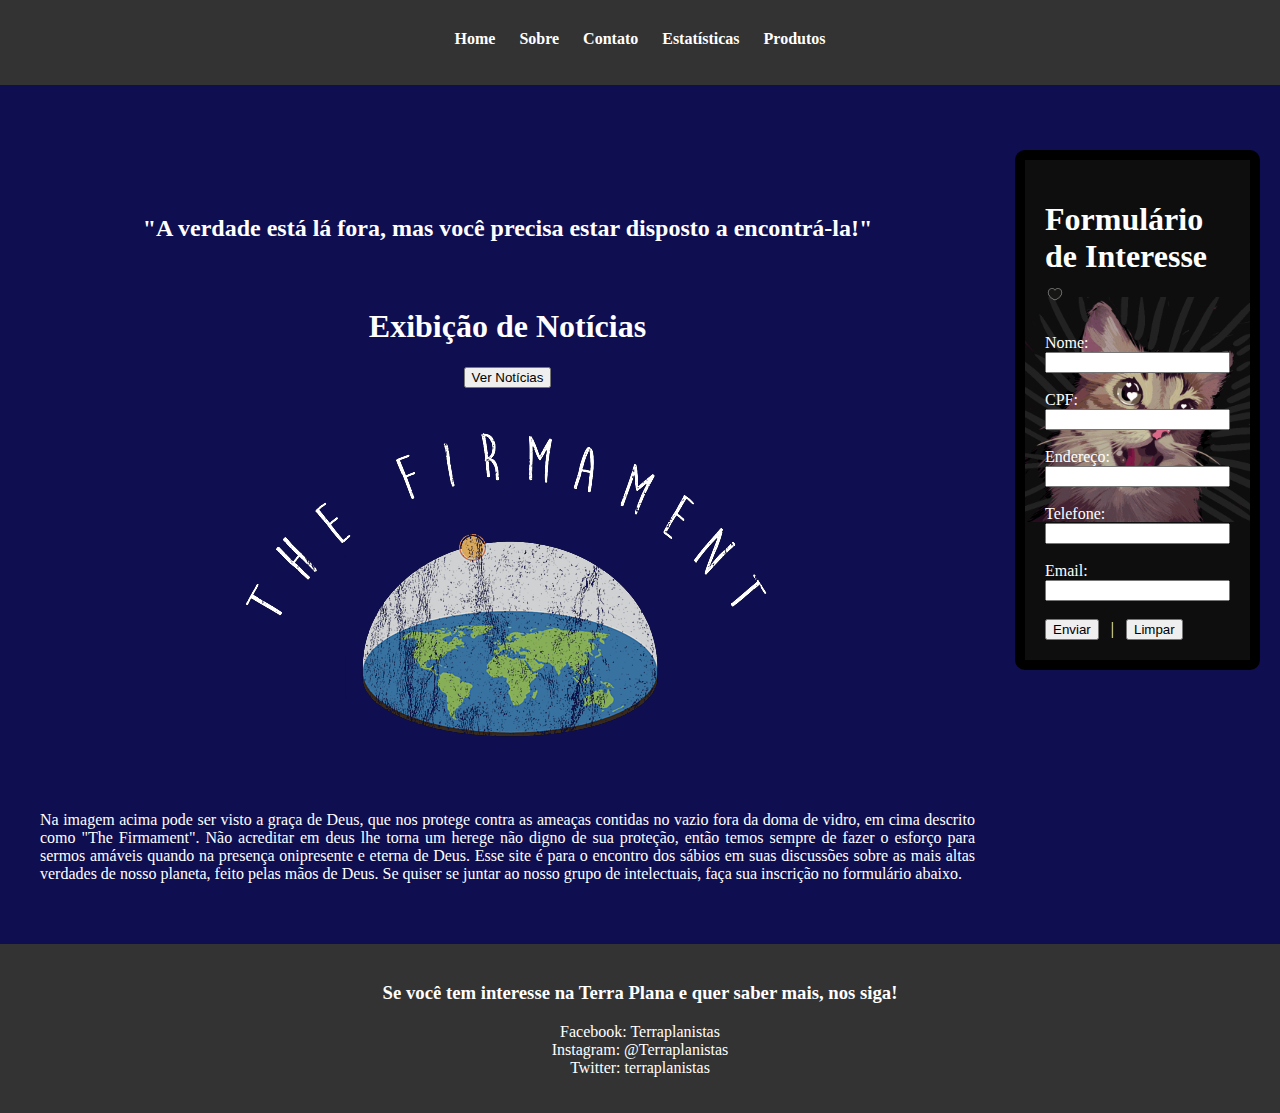
<file: index.html>
<!--
Alterações principais:
index,html, sobre.html, contato.html, estatística.html, produtos.html - mudanças na grid, correção da semântica do redirecionamento, inclusão do script.js e função salvar;
index.html - adição de exibição de notícias, criado somente por ser necessário;
sobre.html - correções gerais de semântica;
contato.html - exlusão da área para tirar dúvidas, adição da área de cadastro, mudança no texto para acomodar mudança no formulário e adição de easter egg que leva até o arquivo tabela.html;
estatistica.html - exlusão da área para tirar dúvidas, adição da área de cadastro, alterações na grid significativas e simplificação do código;
produtos.html - remoção do formulário de revenda e adição da área de cadastro, alterações nas divs significativas;
style - melhor organização e simplificação do código em geral, ocasionando em mudança drastica no visual;
images - troca do nome do arquivo e remoção de imagens obsoletas e adição da imagem wow cat.gif;
adição dos arquivos - script.js e tabela.html
-->

<!DOCTYPE html>
<html lang="pt-br">

<head>
  <meta charset="UTF-8">
  <meta name="viewport" content="width=device-width, initial-scale=1.0">
  <meta http-equiv="X-UA-Compatible" content="ie=edge">
  <title>Terra Plana News - Home</title>
  <link rel="stylesheet" href="style.css">
</head>

<body>
  <div class="grid-container">
    <header class="header">
      <nav id="menu">
        <ul>
          <li><a href="index.html">Home</a></li>
          <li><a href="sobre.html">Sobre</a></li>
          <li><a href="contato.html">Contato</a></li>
          <li><a href="estatistica.html">Estatísticas</a></li>
          <li><a href="produtos.html">Produtos</a></li>
        </ul>
      </nav>
    </header>
    <script src="./script.js"></script>
    <aside class="aside">
      <div class="form">
        <h1>Formulário de Interesse <img src="./images/heart.gif" id="while" alt="Coração batendo preto" width="20px"
            height="20px"></h1>
        <form id="form">
          <label for="nome">Nome:</label>
          <input type="text" name="nome" id="nome">
          <br><br>
          <label for="cpf">CPF:</label>
          <input type="number" name="cpf" id="cpf">
          <br><br>
          <label for="endereco">Endereço:</label>
          <input type="text" name="endereco" id="endereco">
          <br><br>
          <label for="telefone">Telefone:</label>
          <input type="number" name="telefone" id="telefone">
          <br><br>
          <label for="email">Email:</label>
          <input type="email" name="email" id="email">
          <br><br>
          <button type="button" onclick="salvar()">Enviar</button> &nbsp; | &nbsp;
          <input type="reset" value="Limpar">
        </form>
      </div>
    </aside>
    <script src="./script.js"></script>
    <main class="main">
      <div class="item">
        <h2>"A verdade está lá fora, mas você precisa estar disposto a encontrá-la!"</h2>
      </div>
      <br>
      <h1>Exibição de Notícias</h1>
      <button onclick="exibirNoticias()">Ver Notícias</button>
      <div id="noticias-container"></div>
      <br>
      <div class="item"><img src="images/flat earth 2.png" alt="The Firmament"></div>
      <br>
      <div class="item">
        <p>Na imagem acima pode ser visto a graça de Deus, que nos protege contra as ameaças contidas no vazio fora da
          doma de vidro, em cima descrito como "The Firmament". Não acreditar em deus lhe torna um herege não digno de
          sua proteção, então temos sempre de fazer o esforço para sermos amáveis quando na presença onipresente e
          eterna de Deus. Esse site é para o encontro dos sábios em suas discussões sobre as mais altas verdades de
          nosso planeta, feito pelas mãos de Deus. Se quiser se juntar ao nosso grupo de intelectuais, faça sua
          inscrição no formulário abaixo.</p>
      </div>
    </main>
    <footer class="footer">
      <h3>Se você tem interesse na Terra Plana e quer saber mais, nos siga!</h3>
      <p>Facebook: Terraplanistas <br> Instagram: @Terraplanistas <br> Twitter: terraplanistas</p>
    </footer>
  </div>
</body>

</html>
</file>
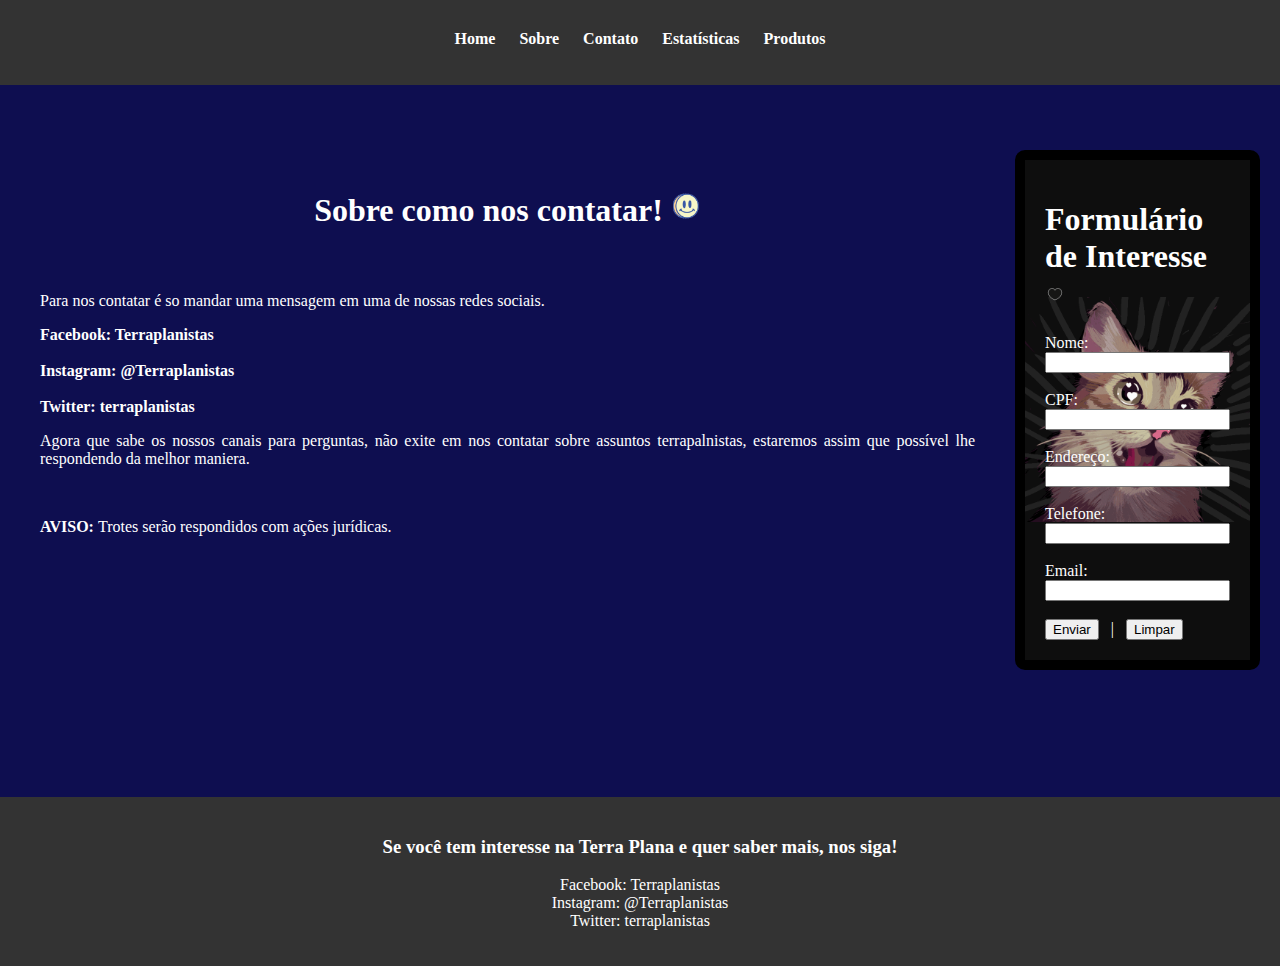
<file: contato.html>
<!DOCTYPE html>
<html lang="pt-br">

<head>
  <meta charset="UTF-8">
  <meta name="viewport" content="width=device-width, initial-scale=1.0">
  <meta http-equiv="X-UA-Compatible" content="ie=edge">
  <title>Terra Plana News - Contato</title>
  <link rel="stylesheet" href="style.css">
</head>

<body>
  <div class="grid-container">
    <header class="header">
      <nav id="menu">
        <ul>
          <a href="index.html">
            <li>Home</li>
          </a>
          <a href="sobre.html">
            <li>Sobre</li>
          </a>
          <a href="contato.html">
            <li>Contato</li>
          </a>
          <a href="estatistica.html">
            <li>Estatísticas</li>
          </a>
          <a href="produtos.html">
            <li>Produtos</li>
          </a>
        </ul>
      </nav>
    </header>
    <script src="./script.js"></script>
    <aside class="aside">
      <div class="form">
        <h1>Formulário de Interesse <img src="./images/heart.gif" alt="Coração batendo preto" width="20px"
            height="20px"></h1>
        <form id="form">
          <label for="nome">Nome:</label>
          <input type="text" name="nome" id="nome">
          <br><br>
          <label for="cpf">CPF:</label>
          <input type="number" name="cpf" id="cpf">
          <br><br>
          <label for="endereco">Endereço:</label>
          <input type="text" name="endereco" id="endereco">
          <br><br>
          <label for="telefone">Telefone:</label>
          <input type="number" name="telefone" id="telefone">
          <br><br>
          <label for="email">Email:</label>
          <input type="email" name="email" id="email">
          <br><br>
          <button type="button" onclick="salvar()">Enviar</button> &nbsp; | &nbsp;
          <input type="reset" value="Limpar">
        </form>
      </div>
    </aside>
    <main class="main">
      <h1>Sobre como nos contatar! <a href="tabela.html"><img src="./images/happy face.gif" style="width: 30px;"></a>
      </h1>
      <div class="item">
        <p>Para nos contatar é so mandar uma mensagem em uma de nossas redes sociais.</p>
        <strong>Facebook: Terraplanistas</strong>
        <br><br>
        <strong>Instagram: @Terraplanistas</strong>
        <br><br>
        <strong>Twitter: terraplanistas</strong>
        <p>Agora que sabe os nossos canais para perguntas, não exite em nos contatar sobre assuntos terrapalnistas,
          estaremos assim que possível lhe respondendo da melhor maniera.</p>
        <br>
        <p><strong>AVISO: </strong> Trotes serão respondidos com ações jurídicas.</p>
      </div>
    </main>
    <footer class="footer">
      <h3>Se você tem interesse na Terra Plana e quer saber mais, nos siga!</h3>
      <p>Facebook: Terraplanistas <br> Instagram: @Terraplanistas <br> Twitter: terraplanistas</p>
    </footer>
  </div>
</body>

</html>
</file>
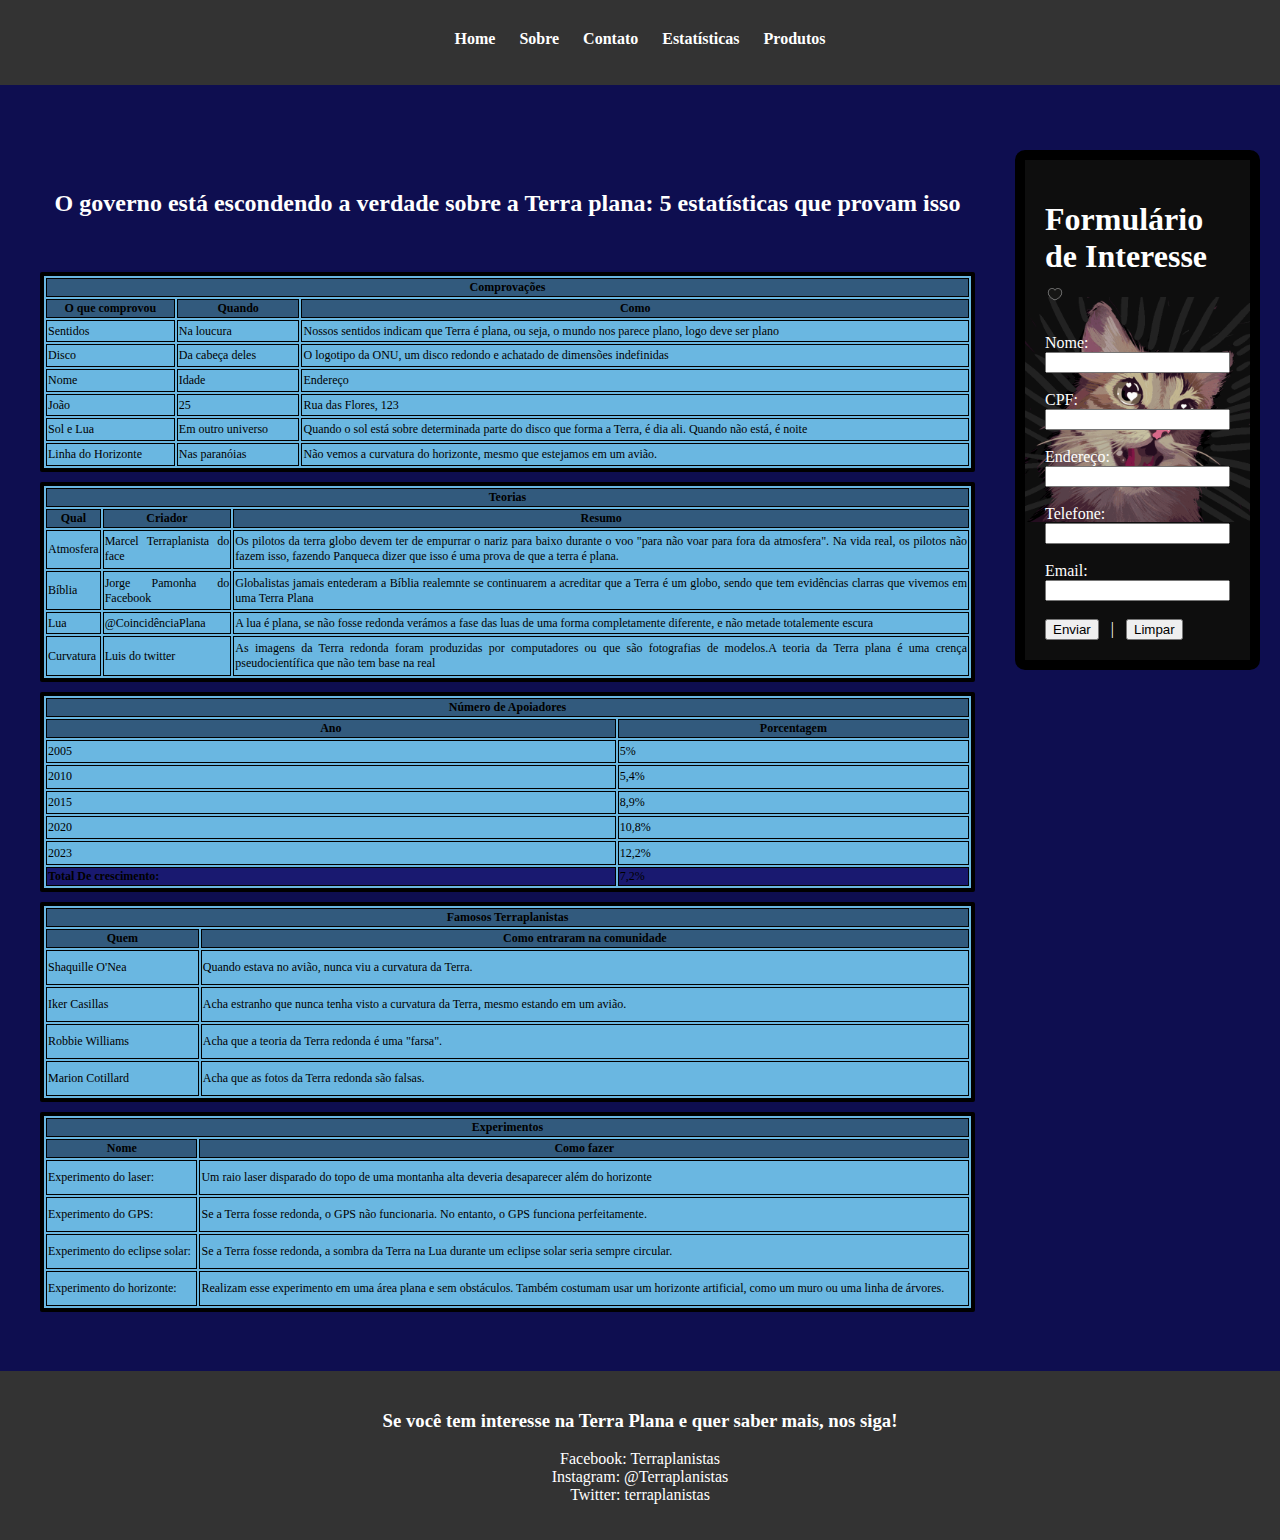
<file: estatistica.html>
<!DOCTYPE html>
<html lang="pt-br">

<head>
  <meta charset="UTF-8">
  <meta name="viewport" content="width=device-width, initial-scale=1.0">
  <meta http-equiv="X-UA-Compatible" content="ie=edge">
  <title>Terra Plana News - Estátisticas</title>
  <link rel="stylesheet" href="style.css">
</head>

<body>
  <div class="grid-container">
    <header class="header">
      <nav id="menu">
        <ul>
          <a href="index.html">
            <li>Home</li>
          </a>
          <a href="sobre.html">
            <li>Sobre</li>
          </a>
          <a href="contato.html">
            <li>Contato</li>
          </a>
          <a href="estatistica.html">
            <li>Estatísticas</li>
          </a>
          <a href="produtos.html">
            <li>Produtos</li>
          </a>
        </ul>
      </nav>
    </header>
    <script src="./script.js"></script>
    <aside class="aside">
      <div class="form">
        <h1>Formulário de Interesse <img src="./images/heart.gif" alt="Coração batendo preto" width="20px"
            height="20px"></h1>
        <form id="form">
          <label for="nome">Nome:</label>
          <input type="text" name="nome" id="nome">
          <br><br>
          <label for="cpf">CPF:</label>
          <input type="number" name="cpf" id="cpf">
          <br><br>
          <label for="endereco">Endereço:</label>
          <input type="text" name="endereco" id="endereco">
          <br><br>
          <label for="telefone">Telefone:</label>
          <input type="number" name="telefone" id="telefone">
          <br><br>
          <label for="email">Email:</label>
          <input type="email" name="email" id="email">
          <br><br>
          <button type="button" onclick="salvar()">Enviar</button> &nbsp; | &nbsp;
          <input type="reset" value="Limpar">
        </form>
      </div>
    </aside>
    <main class="main">
      <h2>O governo está escondendo a verdade sobre a Terra plana: 5 estatísticas que provam isso</h2>
      <div class="item">
        <table>
          <thead>
            <tr>
              <th colspan="3">Comprovações</th>
            </tr>
            <tr>
              <th>O que comprovou</th>
              <th>Quando</th>
              <th>Como</th>
            </tr>
          </thead>
          <tbody>
            <tr>
              <td>Sentidos</td>
              <td>Na loucura</td>
              <td>Nossos sentidos indicam que Terra é plana, ou seja, o mundo nos parece plano, logo deve ser plano</td>
            </tr>
            <tr>
              <td>Disco</td>
              <td>Da cabeça deles</td>
              <td>O logotipo da ONU, um disco redondo e achatado de dimensões indefinidas</td>
            <tr>
              <td>Nome</td>
              <td>Idade</td>
              <td>Endereço</td>
            </tr>
            <tr>
              <td>João</td>
              <td>25</td>
              <td>Rua das Flores, 123</td>
            </tr>
            <tr>
              <td>Sol e Lua</td>
              <td>Em outro universo</td>
              <td>Quando o sol está sobre determinada parte do disco que forma a Terra, é dia ali. Quando não está, é
                noite</td>
            </tr>
            <tr>
              <td>Linha do Horizonte</td>
              <td>Nas paranóias</td>
              <td>Não vemos a curvatura do horizonte, mesmo que estejamos em um avião. </td>
          </tbody>
        </table>
        <table>
          <thead>
            <tr>
              <th colspan="3">Teorias</th>
            </tr>
            <tr>
              <th>Qual</th>
              <th>Criador</th>
              <th>Resumo</th>
            </tr>
          </thead>
          <tbody>
            <tr>
              <td>Atmosfera</td>
              <td>Marcel Terraplanista do face</td>
              <td>Os pilotos da terra globo devem ter de empurrar o nariz para baixo durante o voo "para não voar para
                fora da atmosfera". Na vida real, os pilotos não fazem isso, fazendo Panqueca dizer que isso é uma prova
                de que a terra é plana.</td>
            </tr>
            <tr>
              <td>Bíblia</td>
              <td>Jorge Pamonha do Facebook</td>
              <td>Globalistas jamais entederam a Bíblia realemnte se continuarem a acreditar que a Terra é um globo,
                sendo que tem evidências clarras que vivemos em uma Terra Plana </td>
            </tr>
            <tr>
              <td>Lua</td>
              <td>@CoincidênciaPlana</td>
              <td>A lua é plana, se não fosse redonda verámos a fase das luas de uma forma completamente diferente, e
                não metade totalemente escura</td>
            </tr>
            <tr>
              <td>Curvatura</td>
              <td>Luis do twitter</td>
              <td>As imagens da Terra redonda foram produzidas por computadores ou que são fotografias de modelos.A
                teoria da Terra plana é uma crença pseudocientífica que não tem base na real</td>
            </tr>
          </tbody>
        </table>
        <table>
          <thead>
            <tr>
              <th colspan="2">Número de Apoiadores</th>
            </tr>
            <tr>
              <th>Ano</th>
              <th>Porcentagem</th>
            </tr>
          </thead>
          <tbody>
            <tr>
              <td>2005</td>
              <td>5%</td>
            </tr>
            <tr>
              <td>2010</td>
              <td>5,4%</td>
            </tr>
            <tr>
              <td>2015</td>
              <td>8,9%</td>
            </tr>
            <tr>
              <td>2020</td>
              <td>10,8%</td>
            </tr>
            <tr>
              <td>2023</td>
              <td>12,2%</td>
            </tr>
          </tbody>
          <tfoot class="tab-foot">
            <tr>
              <td><strong>Total De crescimento: </strong></td>
              <td>7,2%</td>
            </tr>
          </tfoot>
        </table>
        <table>
          <thead>
            <tr>
              <th colspan="2">Famosos Terraplanistas</th>
            </tr>
            <tr>
              <th>Quem</th>
              <th>Como entraram na comunidade</th>
            </tr>
          </thead>
          <tbody>
            <tr>
              <td>Shaquille O'Nea</td>
              <td>Quando estava no avião, nunca viu a curvatura da Terra.</td>
            </tr>
            <tr>
              <td>Iker Casillas</td>
              <td>Acha estranho que nunca tenha visto a curvatura da Terra, mesmo estando em um avião.</td>
            </tr>
            <tr>
              <td>Robbie Williams</td>
              <td>Acha que a teoria da Terra redonda é uma "farsa".</td>
            </tr>
            <tr>
              <td>Marion Cotillard</td>
              <td>Acha que as fotos da Terra redonda são falsas.</td>
            </tr>
          </tbody>
        </table>
        <table>
          <thead>
            <tr>
              <th colspan="2">Experimentos</th>
            </tr>
            <tr>
              <th>Nome</th>
              <th>Como fazer</th>
            </tr>
          </thead>
          <tbody>
            <tr>
              <td>Experimento do laser:</td>
              <td>Um raio laser disparado do topo de uma montanha alta deveria desaparecer além do horizonte</td>
            </tr>
            <tr>
              <td>Experimento do GPS:</td>
              <td>Se a Terra fosse redonda, o GPS não funcionaria. No entanto, o GPS funciona perfeitamente.</td>
            </tr>
            <tr>
              <td>Experimento do eclipse solar:</td>
              <td>Se a Terra fosse redonda, a sombra da Terra na Lua durante um eclipse solar seria sempre circular.
              </td>
            </tr>
            <tr>
              <td>Experimento do horizonte:</td>
              <td>Realizam esse experimento em uma área plana e sem obstáculos. Também costumam usar um horizonte
                artificial, como um muro ou uma linha de árvores.</td>
            </tr>
          </tbody>
        </table>
      </div>
    </main>
    <footer class="footer">
      <h3>Se você tem interesse na Terra Plana e quer saber mais, nos siga!</h3>
      <p>Facebook: Terraplanistas <br> Instagram: @Terraplanistas <br> Twitter: terraplanistas</p>
    </footer>
  </div>
</body>

</html>
</file>
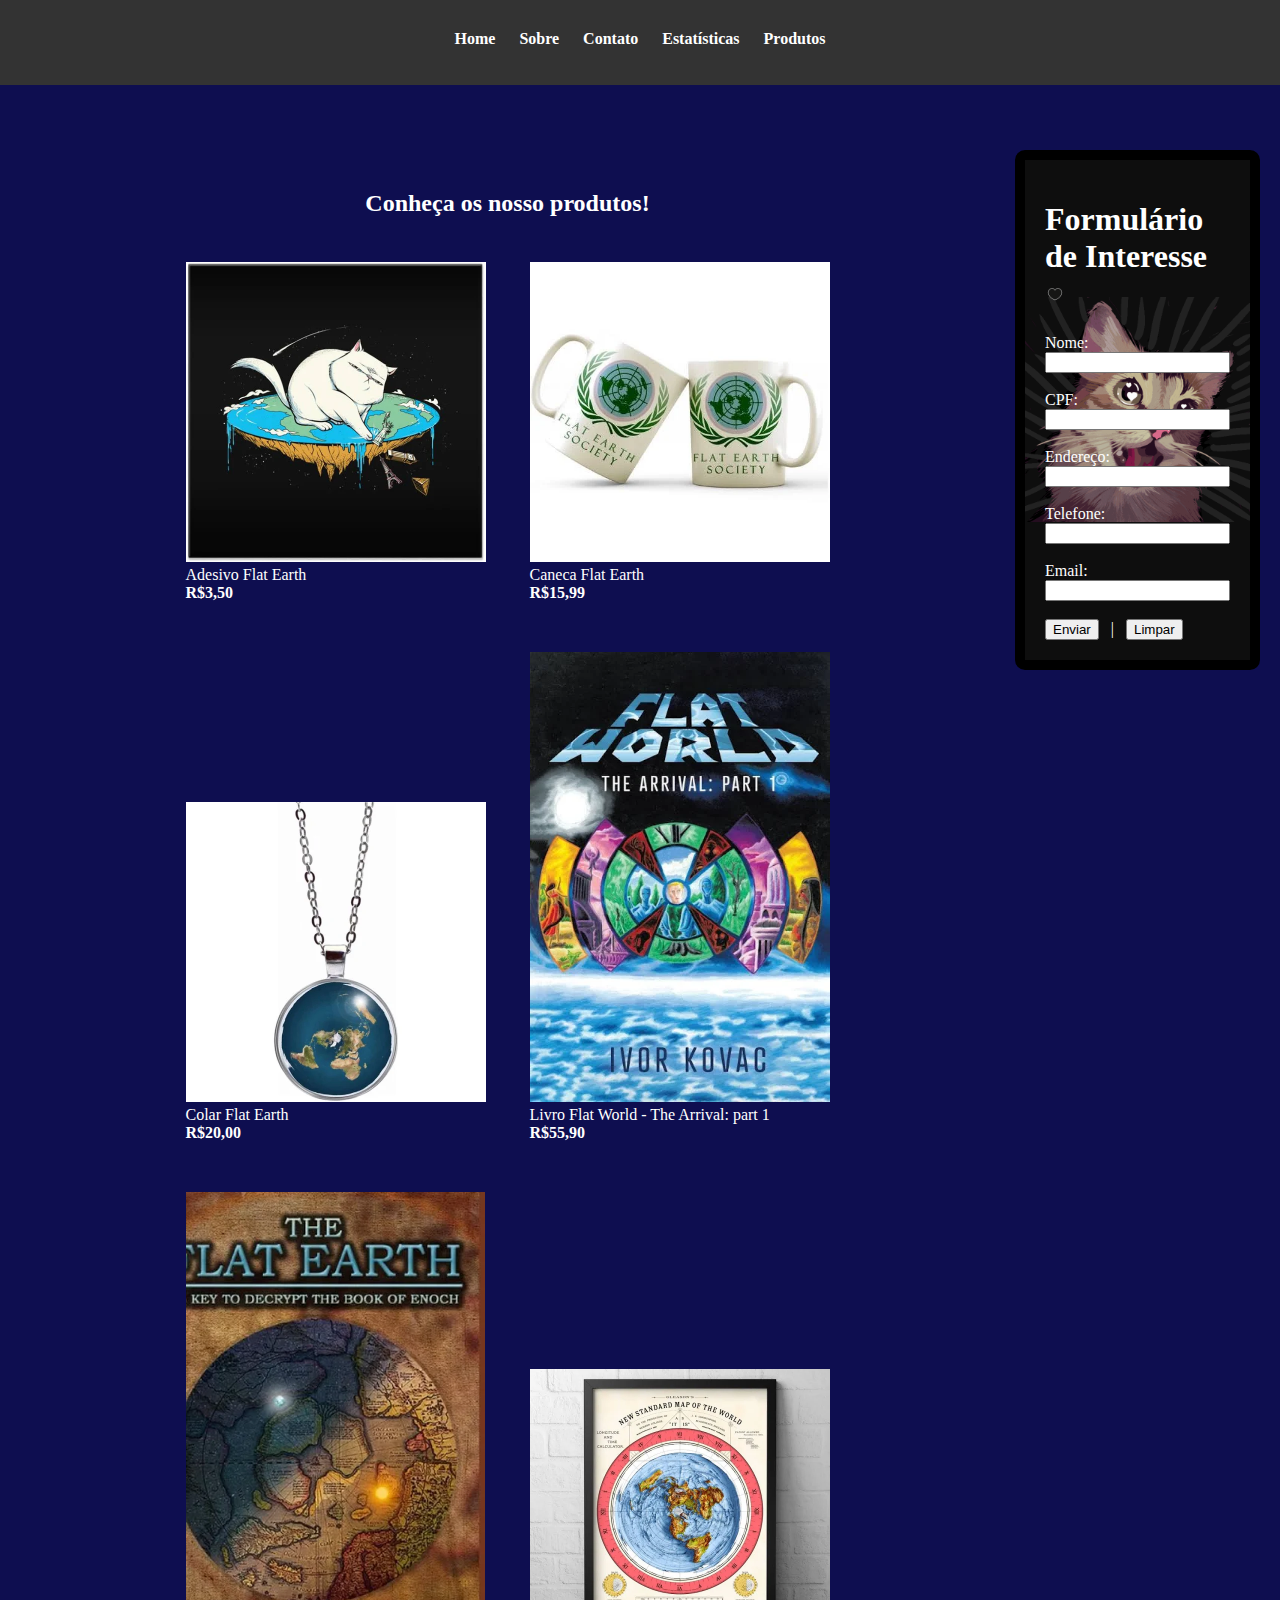
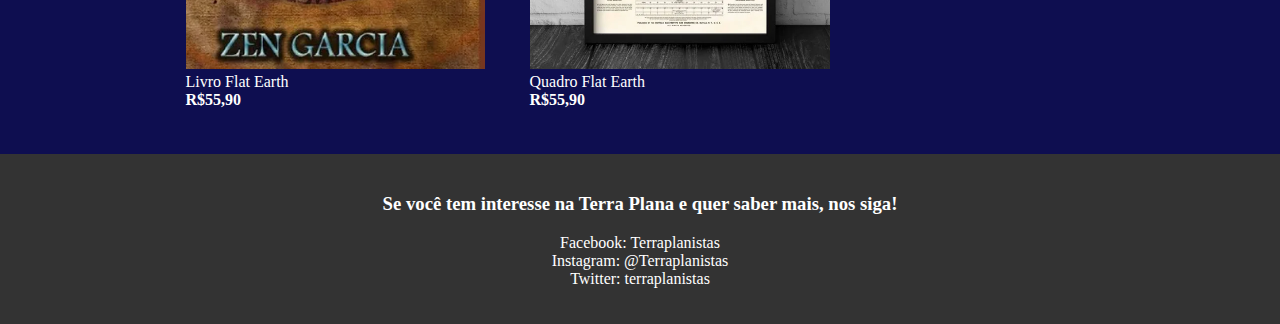
<file: produtos.html>
<!DOCTYPE html>
<html lang="pt-br">

<head>
  <meta charset="UTF-8">
  <meta name="viewport" content="width=device-width, initial-scale=1.0">
  <meta http-equiv="X-UA-Compatible" content="ie=edge">
  <title>Terra Plana News - Produtos</title>
  <link rel="stylesheet" href="style.css">
</head>

<body>
  <div class="grid-container">
    <header class="header">
      <nav id="menu">
        <ul>
          <a href="index.html">
            <li>Home</li>
          </a>
          <a href="sobre.html">
            <li>Sobre</li>
          </a>
          <a href="contato.html">
            <li>Contato</li>
          </a>
          <a href="estatistica.html">
            <li>Estatísticas</li>
          </a>
          <a href="produtos.html">
            <li>Produtos</li>
          </a>
        </ul>
      </nav>
    </header>
    <script src="./script.js"></script>
    <aside class="aside">
      <div class="form">
        <h1>Formulário de Interesse <img src="./images/heart.gif" alt="Coração batendo preto" width="20px"
            height="20px"></h1>
        <form id="form">
          <label for="nome">Nome:</label>
          <input type="text" name="nome" id="nome">
          <br><br>
          <label for="cpf">CPF:</label>
          <input type="number" name="cpf" id="cpf">
          <br><br>
          <label for="endereco">Endereço:</label>
          <input type="text" name="endereco" id="endereco">
          <br><br>
          <label for="telefone">Telefone:</label>
          <input type="number" name="telefone" id="telefone">
          <br><br>
          <label for="email">Email:</label>
          <input type="email" name="email" id="email">
          <br><br>
          <button type="button" onclick="salvar()">Enviar</button> &nbsp; | &nbsp;
          <input type="reset" value="Limpar">
        </form>
      </div>
    </aside>
    <main class="main">
      <h2>Conheça os nosso produtos!</h2>
      <div class="item"><img src="./images/adesivo.webp" class="produtos" alt="Adesivo de Apoiadores da Terra Plana">
        <div>
          Adesivo Flat Earth
          <br>
          <strong>R$3,50</strong>
        </div>
      </div>
      <div class="item"><img src="./images/caneca.webp" class="produtos" alt="Caneca de Apoiadores da Terra Plana">
        <div>
          Caneca Flat Earth
          <br>
          <strong>R$15,99</strong>
        </div>
      </div>
      <div class="item"><img src="./images/colar.webp" class="produtos" alt="Colar de Apoiadores da Terra Plana">
        <div>
          Colar Flat Earth
          <br>
          <strong>R$20,00</strong>
        </div>
      </div>
      <div class="item"><img src="./images/livro.2.webp" class="produtos" alt="Livro de Apoiadores da Terra Plana">
        <div>
          Livro Flat World - The Arrival: part 1
          <br>
          <strong>R$55,90</strong>
        </div>
      </div>
      <div class="item"><img src="./images/livro.webp" class="produtos" alt="Livro de Apoiadores da Terra Plana">
        <div>
          Livro Flat Earth
          <br>
          <strong>R$55,90</strong>
        </div>
      </div>
      <div class="item"><img src="./images/quadro.webp" class="produtos" alt="Quadro para Apoiadores da Terra Plana">
        <div>
          Quadro Flat Earth
          <br>
          <strong>R$55,90</strong>
        </div>
      </div>
    </main>
    <footer class="footer">
      <h3>Se você tem interesse na Terra Plana e quer saber mais, nos siga!</h3>
      <p>Facebook: Terraplanistas <br> Instagram: @Terraplanistas <br> Twitter: terraplanistas</p>
    </footer>
  </div>
</body>

</html>
</file>
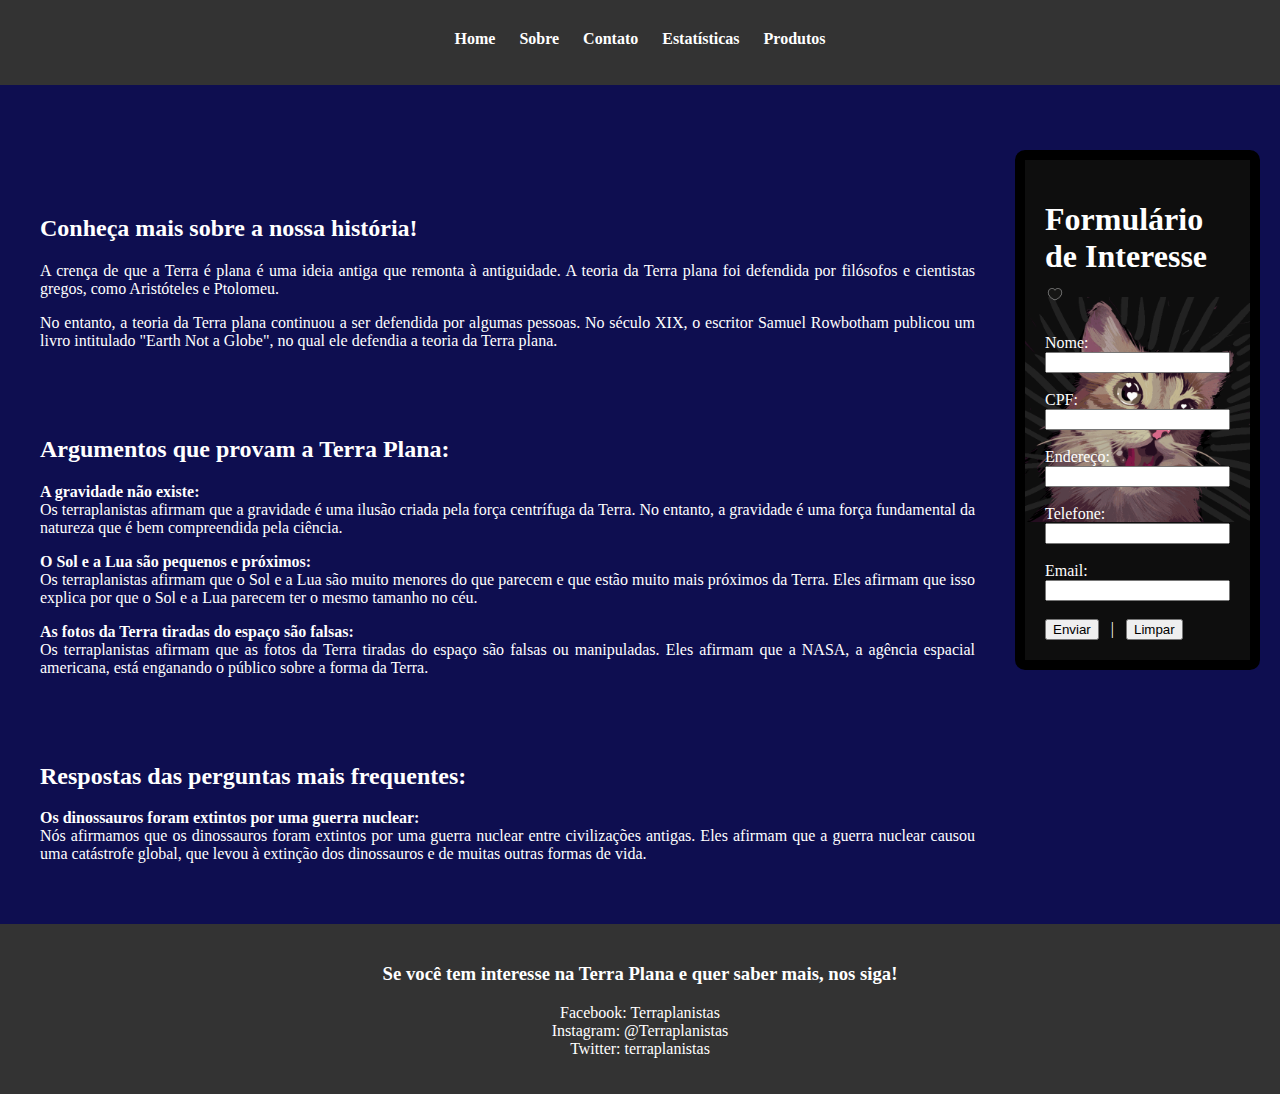
<file: sobre.html>
<!DOCTYPE html>
<html lang="pt-br">

<head>
  <meta charset="UTF-8">
  <meta name="viewport" content="width=device-width, initial-scale=1.0">
  <meta http-equiv="X-UA-Compatible" content="ie=edge">
  <title>Terra Plana News - Sobre</title>
  <link rel="stylesheet" href="style.css">
</head>

<body>
  <div class="grid-container">
    <header class="header">
      <nav id="menu">
        <ul>
          <li><a href="index.html">Home</a></li>
          <li><a href="sobre.html">Sobre</a></li>
          <li><a href="contato.html">Contato</a></li>
          <li><a href="estatistica.html">Estatísticas</a></li>
          <li><a href="produtos.html">Produtos</a></li>
        </ul>
      </nav>
    </header>
    <script src="./script.js"></script>
    <aside class="aside">
      <div class="form">
        <h1>Formulário de Interesse <img src="./images/heart.gif" alt="Coração batendo preto" width="20px"
            height="20px"></h1>
        <form id="form">
          <label for="nome">Nome:</label>
          <input type="text" name="nome" id="nome">
          <br><br>
          <label for="cpf">CPF:</label>
          <input type="number" name="cpf" id="cpf">
          <br><br>
          <label for="endereco">Endereço:</label>
          <input type="text" name="endereco" id="endereco">
          <br><br>
          <label for="telefone">Telefone:</label>
          <input type="number" name="telefone" id="telefone">
          <br><br>
          <label for="email">Email:</label>
          <input type="email" name="email" id="email">
          <br><br>
          <button type="button" onclick="salvar()">Enviar</button> &nbsp; | &nbsp;
          <input type="reset" value="Limpar">
        </form>
      </div>
    </aside>
    <main class="main">
      <div class="item">
        <h2>Conheça mais sobre a nossa história!</h2>
        <p>A crença de que a Terra é plana é uma ideia antiga que remonta à antiguidade. A teoria da Terra plana foi
          defendida por filósofos e cientistas gregos, como Aristóteles e Ptolomeu.</p>
        <p>No entanto, a teoria da Terra plana continuou a ser defendida por algumas pessoas. No século XIX, o
          escritor Samuel Rowbotham publicou um livro intitulado "Earth Not a Globe", no qual ele defendia a teoria da
          Terra plana.</p>
      </div>
      <div class="item">
        <h2>Argumentos que provam a Terra Plana:</h2>
        <p>
          <strong>A gravidade não existe:</strong>
          <br>
          Os terraplanistas afirmam que a gravidade é uma ilusão criada pela
          força centrífuga da Terra. No entanto, a gravidade é uma força fundamental da natureza que é bem
          compreendida pela ciência.
        </p>
        <p>
          <strong>O Sol e a Lua são pequenos e próximos:</strong>
          <br> Os terraplanistas afirmam que o Sol e a Lua são
          muito menores do que parecem e que estão muito mais próximos da Terra. Eles afirmam que isso explica por que
          o Sol e a Lua parecem ter o mesmo tamanho no céu.
        </p>
        <p>
          <strong>As fotos da Terra tiradas do espaço são falsas:</strong>
          <br>
          Os terraplanistas afirmam que as fotos da
          Terra tiradas do espaço são falsas ou manipuladas. Eles afirmam que a NASA, a agência espacial americana,
          está enganando o público sobre a forma da Terra.
        </p>
      </div>
      <div class="item">
        <h2>Respostas das perguntas mais frequentes:</h2>
        <p>
          <strong>Os dinossauros foram extintos por uma guerra nuclear:</strong>
          <br>
          Nós afirmamos que os dinossauros foram extintos por uma guerra nuclear entre civilizações antigas. Eles
          afirmam que a guerra nuclear causou uma catástrofe global, que levou à extinção dos dinossauros e de muitas
          outras formas de vida.
        </p>
      </div>
    </main>
    <footer class="footer">
      <h3>Se você tem interesse na Terra Plana e quer saber mais, nos siga!</h3>
      <p>Facebook: Terraplanistas <br> Instagram: @Terraplanistas <br> Twitter: terraplanistas</p>
    </footer>
  </div>
</body>

</html>
</file>
<file: style.css>
body {
    background-color: rgb(14, 14, 80);
    margin: 0;
    font-family: "Times New Roman", Times, serif;
}

.grid-container {
    display: grid;
    grid-template-columns: 1fr 3fr 1fr;
    grid-template-rows: 150px auto 100px;
    grid-template-areas:
        "header header header"
        "main main aside"
        "footer footer footer";
}

.header,
.aside,
.main,
.footer {
    padding: 20px;
}

.header {
    grid-area: header;
    font-weight: bold;
    font-size: 1em;
}

nav {
    background-color: #333;
    color: #fff;
    text-align: center;
}

nav ul {
    padding: 0px;
    margin: 0px;
}

nav ul li {
    display: inline-block;
    padding: 0px 10px;
}

nav ul a {
    color: #fff;
    text-decoration: none;
}

#menu {
    padding: 30px 0px;
    position: fixed;
    top: 0px;
    left: 0px;
    right: 0px;
    height: 25px;
    transition: padding ease-in-out 0.5s;
}

#menu.shrink {
    height: 20px;
    padding: 10px 0px;
}

.aside {
    color: white;
    grid-area: aside;
    background-color: #0E0E0E;
    margin-right: 20px;
    border: 10px solid black;
    border-radius: 10px;
    height: fit-content;
    background-image: url(./images/wow\ cat.gif);
    background-position: center;
    background-size: 100%;
    background-repeat: no-repeat;
}

.main {
    grid-area: main;
    text-align: center;
    min-height: 607px;
}

h1, h2 {
    color: white;
}

.item {
    color: white;
    display: inline-block;
    padding: 20px;
    margin: 5px 0px;
    text-align: justify;
}

.noticia-branca {
    color: white;
}

img {
    min-width: 12px;
    max-width: 100%;
    height: auto;
}

.produtos {
    max-width: 300px;
}

table {
    color: black;
    background-color: #6AB7E1;
    margin: auto;
    width: 100%;
    height: 200px;
    margin-top: 10px;
    margin-bottom: 10px;
    border-radius: 2px;
    font-size: 14px;
    border: 4px solid;
    border-color: black;
}

th {
    background-color: #325A7D;
    text-align: center;
    font-size: 12px;
    border: 1px solid;
    border-color: black;
}

td {
    font-size: 12px;
    border: 1px solid;
    border-color: black;
}

.tab-foot {
    background-color: #191970;
    font-size: 12px;
}

footer {
    text-align: center;
    background-color: #333;
    color: #fff;
    padding: 10px;
    height: fit-content;
}

.footer {
    grid-area: footer;
}
</file>
